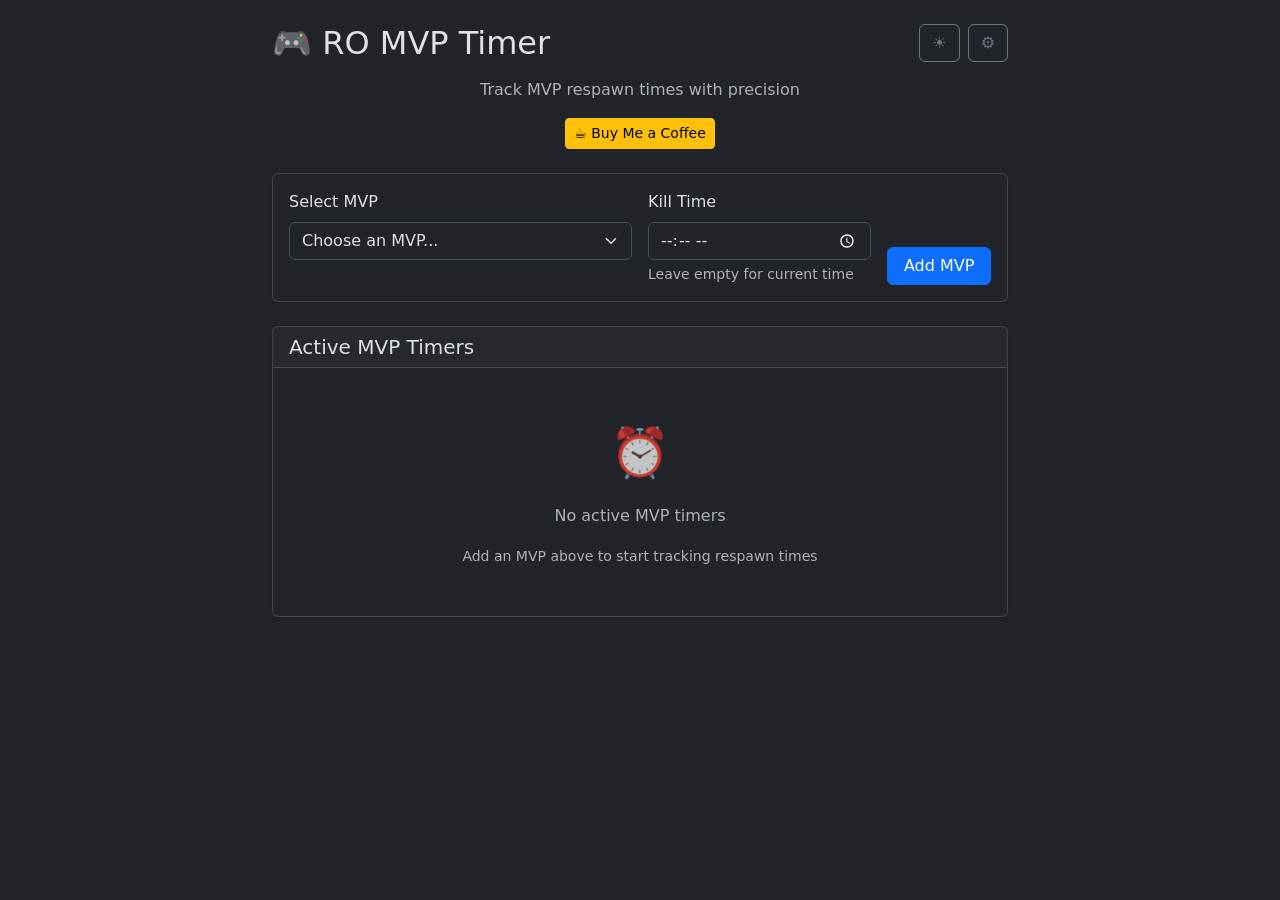
<file: index.html>
<!DOCTYPE html>
<html lang="en" data-bs-theme="dark">
<head>
  <meta charset="UTF-8">
  <meta name="viewport" content="width=device-width, initial-scale=1.0, minimum-scale=1.0, maximum-scale=5.0">
  <meta name="description" content="Modern MVP Timer for Ragnarok Online - Track and manage MVP respawn times with precision. Features dark/light mode, custom timers, and webhook notifications.">
  <meta name="keywords" content="Ragnarok Online, MVP Timer, Respawn List, Ragnarok MVP, Game Timer, Ragnarok Players, MVP calculator, calculator">
  
  <!-- PWA Meta Tags -->
  <meta name="theme-color" content="#6366f1">
  <meta name="apple-mobile-web-app-capable" content="yes">
  <meta name="apple-mobile-web-app-status-bar-style" content="black-translucent">
  <meta name="apple-mobile-web-app-title" content="MVP Timer">
  <meta name="mobile-web-app-capable" content="yes">
  
  <!-- Icons -->
  <link rel="icon" href="images/favicon/favicon.ico" type="image/x-icon">
  <link rel="icon" type="image/png" sizes="192x192" href="images/favicon/icon-192.png">
  <link rel="icon" type="image/png" sizes="512x512" href="images/favicon/icon-512.png">
  <link rel="apple-touch-icon" href="images/favicon/icon-192.png">
  
  <!-- Manifest -->
  <link rel="manifest" href="manifest.json">
  
  <title>RO MVP Timer - Ragnarok Online Boss Tracker</title>
  
  <!-- Critical CSS inline for faster loading -->
  <style>
    :root {
      --primary: #6366f1;
      --primary-dark: #4f46e5;
      --bg-primary: #ffffff;
      --bg-secondary: #f8fafc;
      --text-primary: #1e293b;
      --text-secondary: #64748b;
      --border: #e2e8f0;
      --shadow: rgba(0, 0, 0, 0.1);
      --success: #10b981;
      --danger: #ef4444;
      --warning: #f59e0b;
    }
    
    [data-bs-theme="dark"] {
      --bg-primary: #0f172a;
      --bg-secondary: #1e293b;
      --text-primary: #f1f5f9;
      --text-secondary: #94a3b8;
      --border: #334155;
      --shadow: rgba(0, 0, 0, 0.3);
    }
    
    * {
      box-sizing: border-box;
      margin: 0;
      padding: 0;
    }
    
    body {
      font-family: 'Inter', -apple-system, BlinkMacSystemFont, sans-serif;
      background: var(--bg-primary);
      color: var(--text-primary);
      line-height: 1.6;
      transition: all 0.3s ease;
    }
    
    .skeleton {
      background: linear-gradient(90deg, #f0f0f0 25%, #e0e0e0 50%, #f0f0f0 75%);
      background-size: 200% 100%;
      animation: loading 1.5s infinite;
      border-radius: 4px;
    }
    
    [data-bs-theme="dark"] .skeleton {
      background: linear-gradient(90deg, #374151 25%, #4b5563 50%, #374151 75%);
      background-size: 200% 100%;
    }
    
    @keyframes loading {
      0% { background-position: 200% 0; }
      100% { background-position: -200% 0; }
    }
    
    .fade-in {
      animation: fadeIn 0.3s ease-in;
    }
    
    @keyframes fadeIn {
      from { opacity: 0; transform: translateY(10px); }
      to { opacity: 1; transform: translateY(0); }
    }
  </style>
  
  <!-- Load Bootstrap CSS asynchronously -->
  <link rel="preload" href="https://cdn.jsdelivr.net/npm/bootstrap@5.3.3/dist/css/bootstrap.min.css" as="style" onload="this.onload=null;this.rel='stylesheet'">
  <noscript><link rel="stylesheet" href="https://cdn.jsdelivr.net/npm/bootstrap@5.3.3/dist/css/bootstrap.min.css"></noscript>
</head>
<body>
  <!-- Loading skeleton -->
  <div id="loading-skeleton" class="container mt-5">
    <div class="row justify-content-center">
      <div class="col-md-8">
        <div class="skeleton" style="height: 40px; margin-bottom: 20px;"></div>
        <div class="skeleton" style="height: 56px; margin-bottom: 15px;"></div>
        <div class="skeleton" style="height: 56px; margin-bottom: 15px;"></div>
        <div class="skeleton" style="height: 40px; margin-bottom: 15px;"></div>
      </div>
    </div>
  </div>

  <!-- Main content (hidden initially) -->
  <div id="main-content" class="container mt-4" style="display: none;">
    <div class="row justify-content-center">
      <div class="col-lg-8">
        <!-- Header -->
        <header class="text-center mb-4">
          <div class="d-flex justify-content-between align-items-center mb-3">
            <h1 class="h2 mb-0 text-gradient">🎮 RO MVP Timer</h1>
            <div class="d-flex gap-2">
              <!-- Theme Toggle -->
              <button id="theme-toggle" class="btn btn-outline-secondary" title="Toggle theme">
                <span id="theme-icon">🌙</span>
              </button>
              <!-- Settings -->
              <button id="settings-btn" class="btn btn-outline-secondary" data-bs-toggle="modal" data-bs-target="#settingsModal" title="Settings">
                ⚙️
              </button>
            </div>
          </div>
          <p class="text-muted mb-3">Track MVP respawn times with precision</p>
          <a href="https://buymeacoffee.com/napoleon10i" target="_blank" class="btn btn-warning btn-sm">
            ☕ Buy Me a Coffee
          </a>
        </header>

        <!-- MVP Input Card -->
        <div class="card shadow-sm mb-4">
          <div class="card-body">
            <div class="row g-3">
              <div class="col-md-6">
                <label for="mvp-select" class="form-label fw-medium">Select MVP</label>
                <select id="mvp-select" class="form-select">
                  <option value="">Choose an MVP...</option>
                </select>
              </div>
              <div class="col-md-4">
                <label for="kill-time" class="form-label fw-medium">Kill Time</label>
                <input type="time" id="kill-time" class="form-control" placeholder="HH:MM">
                <div class="form-text">Leave empty for current time</div>
              </div>
              <div class="col-md-2 d-flex align-items-end">
                <button id="calculate-btn" class="btn btn-primary w-100">
                  <span id="btn-text">Add MVP</span>
                  <div id="btn-spinner" class="spinner-border spinner-border-sm ms-2" style="display: none;"></div>
                </button>
              </div>
            </div>
          </div>
        </div>

        <!-- Active MVPs -->
        <div class="card shadow-sm">
          <div class="card-header d-flex justify-content-between align-items-center">
            <h5 class="mb-0">Active MVP Timers</h5>
            <button id="clear-all" class="btn btn-outline-danger btn-sm" style="display: none;">Clear All</button>
          </div>
          <div class="card-body p-0">
            <div id="respawn-list" class="list-group list-group-flush">
              <div id="empty-state" class="text-center py-5 text-muted">
                <div class="mb-3" style="font-size: 3rem;">⏰</div>
                <p>No active MVP timers</p>
                <small>Add an MVP above to start tracking respawn times</small>
              </div>
            </div>
          </div>
        </div>
      </div>
    </div>
  </div>

  <!-- Settings Modal -->
  <div class="modal fade" id="settingsModal" tabindex="-1">
    <div class="modal-dialog">
      <div class="modal-content">
        <div class="modal-header">
          <h5 class="modal-title">Settings</h5>
          <button type="button" class="btn-close" data-bs-dismiss="modal"></button>
        </div>
        <div class="modal-body">
          <!-- Webhook Settings -->
          <div class="mb-4">
            <h6 class="fw-bold">Discord Webhook</h6>
            <label for="webhook-url" class="form-label">Webhook URL</label>
            <input type="url" id="webhook-url" class="form-control" placeholder="https://discord.com/api/webhooks/...">
            <div class="form-text">Get notifications when MVPs respawn</div>
          </div>
          
          <!-- Custom Spawn Times -->
          <div class="mb-4">
            <h6 class="fw-bold">Custom Spawn Times</h6>
            <div id="custom-spawns">
              <!-- Custom spawn inputs will be added here -->
            </div>
            <button id="add-custom-spawn" class="btn btn-outline-primary btn-sm mt-2">Add Custom Spawn Time</button>
          </div>
          
          <!-- Notification Settings -->
          <div class="mb-4">
            <h6 class="fw-bold">Notifications</h6>
            <div class="form-check">
              <input class="form-check-input" type="checkbox" id="browser-notifications" checked>
              <label class="form-check-label" for="browser-notifications">
                Browser notifications
              </label>
            </div>
            <div class="form-check">
              <input class="form-check-input" type="checkbox" id="sound-notifications" checked>
              <label class="form-check-label" for="sound-notifications">
                Sound alerts
              </label>
            </div>
          </div>
          
          <!-- Time Format Settings -->
          <div class="mb-4">
            <h6 class="fw-bold">Time Format</h6>
            <div class="form-check">
              <input class="form-check-input" type="radio" name="time-format" id="time-format-24" value="24" checked>
              <label class="form-check-label" for="time-format-24">
                24-hour format (23:45)
              </label>
            </div>
            <div class="form-check">
              <input class="form-check-input" type="radio" name="time-format" id="time-format-12" value="12">
              <label class="form-check-label" for="time-format-12">
                12-hour format (11:45 PM)
              </label>
            </div>
          </div>
        </div>
        <div class="modal-footer">
          <button type="button" class="btn btn-secondary" data-bs-dismiss="modal">Close</button>
          <button type="button" id="save-settings" class="btn btn-primary">Save Settings</button>
        </div>
      </div>
    </div>
  </div>

  <!-- Alert Container -->
  <div id="alert-container" style="position: fixed; top: 20px; right: 20px; z-index: 1000; width: 350px;"></div>

  <!-- Scripts -->
  <script src="https://cdn.jsdelivr.net/npm/bootstrap@5.3.3/dist/js/bootstrap.bundle.min.js" defer></script>
  <script src="main.js?v=2.0.3" defer></script>
  
  <!-- PWA Service Worker Registration -->
  <script>
    // Register service worker for PWA functionality
    if ('serviceWorker' in navigator) {
      window.addEventListener('load', () => {
        navigator.serviceWorker.register('/service-worker.js')
          .then(registration => {
            console.log('Service Worker registered successfully:', registration.scope);
            
            // Check for updates periodically
            setInterval(() => {
              registration.update();
            }, 60 * 60 * 1000); // Check every hour
          })
          .catch(error => {
            console.log('Service Worker registration failed:', error);
          });
      });
    }
    
    // Prompt to install PWA
    let deferredPrompt;
    window.addEventListener('beforeinstallprompt', (e) => {
      e.preventDefault();
      deferredPrompt = e;
      
      // Show install banner after 30 seconds
      setTimeout(() => {
        if (deferredPrompt && !localStorage.getItem('pwa-dismissed')) {
          showInstallBanner();
        }
      }, 30000);
    });
    
    function showInstallBanner() {
      const banner = document.createElement('div');
      banner.className = 'alert alert-info alert-dismissible fade show position-fixed';
      banner.style.cssText = 'bottom: 20px; left: 50%; transform: translateX(-50%); z-index: 1050; min-width: 300px; max-width: 90%;';
      banner.innerHTML = `
        <strong>📱 Install App</strong>
        <p class="mb-2">Install RO MVP Timer on your device for quick access!</p>
        <button class="btn btn-sm btn-primary me-2" onclick="installPWA()">Install</button>
        <button type="button" class="btn-close" onclick="dismissInstall(this)" aria-label="Close"></button>
      `;
      document.body.appendChild(banner);
    }
    
    function installPWA() {
      if (deferredPrompt) {
        deferredPrompt.prompt();
        deferredPrompt.userChoice.then((choiceResult) => {
          if (choiceResult.outcome === 'accepted') {
            console.log('User accepted the install prompt');
          }
          deferredPrompt = null;
          document.querySelector('.alert.position-fixed')?.remove();
        });
      }
    }
    
    function dismissInstall(btn) {
      localStorage.setItem('pwa-dismissed', 'true');
      btn.closest('.alert').remove();
    }
  </script>
</body>
</html>
</file>
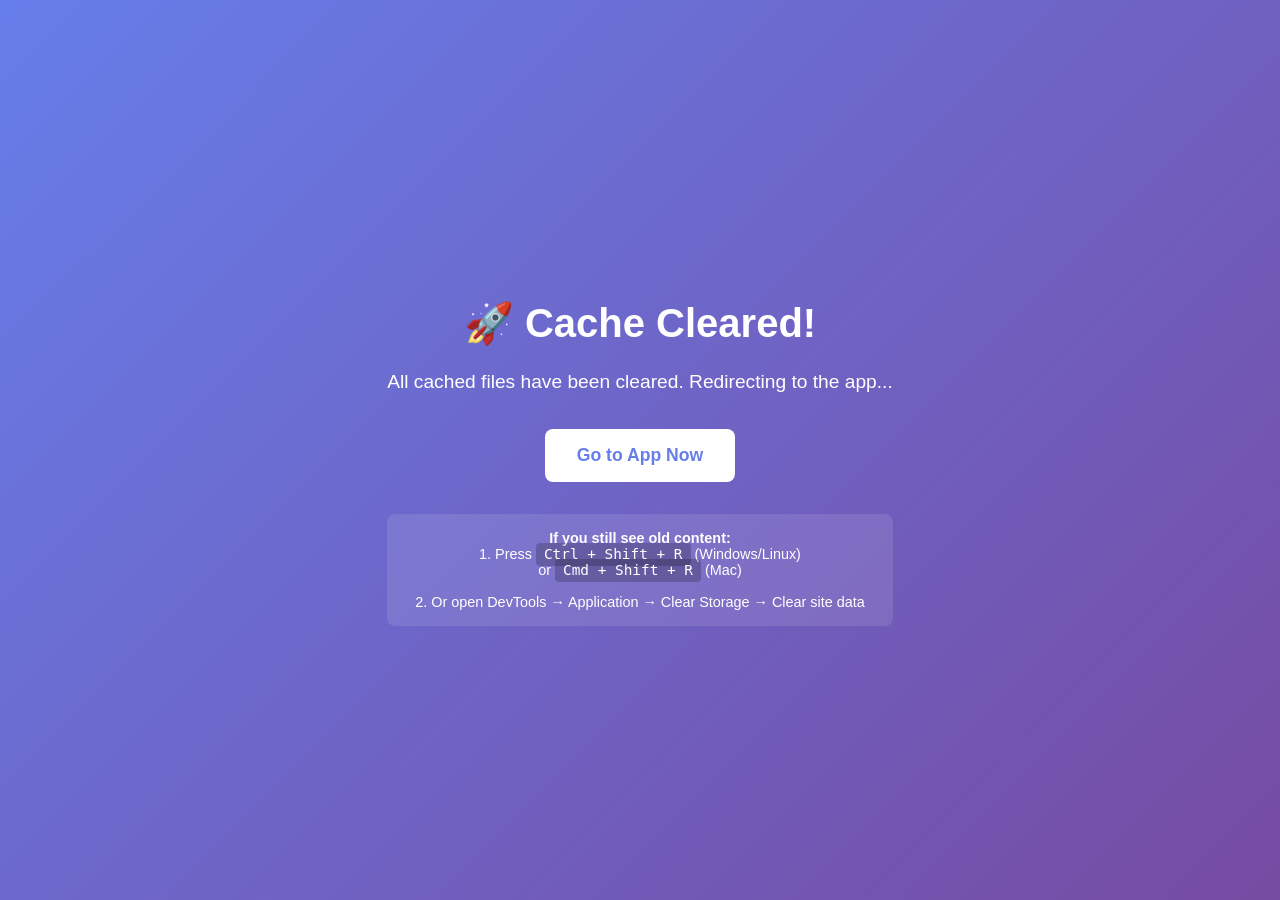
<file: clear-cache.html>
<!DOCTYPE html>
<html lang="en">
<head>
    <meta charset="UTF-8">
    <meta name="viewport" content="width=device-width, initial-scale=1.0">
    <title>Cache Cleared - RO MVP Timer</title>
    <style>
        body {
            font-family: -apple-system, BlinkMacSystemFont, 'Segoe UI', sans-serif;
            display: flex;
            align-items: center;
            justify-content: center;
            min-height: 100vh;
            margin: 0;
            background: linear-gradient(135deg, #667eea 0%, #764ba2 100%);
            color: white;
        }
        .container {
            text-align: center;
            padding: 2rem;
            max-width: 600px;
        }
        h1 { font-size: 2.5rem; margin-bottom: 1rem; }
        p { font-size: 1.2rem; line-height: 1.6; margin-bottom: 2rem; }
        .btn {
            display: inline-block;
            padding: 1rem 2rem;
            background: white;
            color: #667eea;
            text-decoration: none;
            border-radius: 8px;
            font-weight: bold;
            font-size: 1.1rem;
            transition: transform 0.2s;
        }
        .btn:hover { transform: scale(1.05); }
        .instructions {
            margin-top: 2rem;
            padding: 1rem;
            background: rgba(255,255,255,0.1);
            border-radius: 8px;
            font-size: 0.9rem;
        }
        .code {
            background: rgba(0,0,0,0.2);
            padding: 0.2rem 0.5rem;
            border-radius: 4px;
            font-family: monospace;
        }
    </style>
    <script>
        // Clear all caches
        if ('caches' in window) {
            caches.keys().then(names => {
                names.forEach(name => caches.delete(name));
            });
        }
        
        // Clear service worker
        if ('serviceWorker' in navigator) {
            navigator.serviceWorker.getRegistrations().then(registrations => {
                registrations.forEach(registration => registration.unregister());
            });
        }
        
        // Auto-redirect after 3 seconds
        setTimeout(() => {
            window.location.href = '/';
        }, 3000);
    </script>
</head>
<body>
    <div class="container">
        <h1>🚀 Cache Cleared!</h1>
        <p>All cached files have been cleared. Redirecting to the app...</p>
        <a href="/" class="btn">Go to App Now</a>
        
        <div class="instructions">
            <strong>If you still see old content:</strong><br>
            1. Press <span class="code">Ctrl + Shift + R</span> (Windows/Linux)<br>
            or <span class="code">Cmd + Shift + R</span> (Mac)<br><br>
            2. Or open DevTools → Application → Clear Storage → Clear site data
        </div>
    </div>
</body>
</html>
</file>
